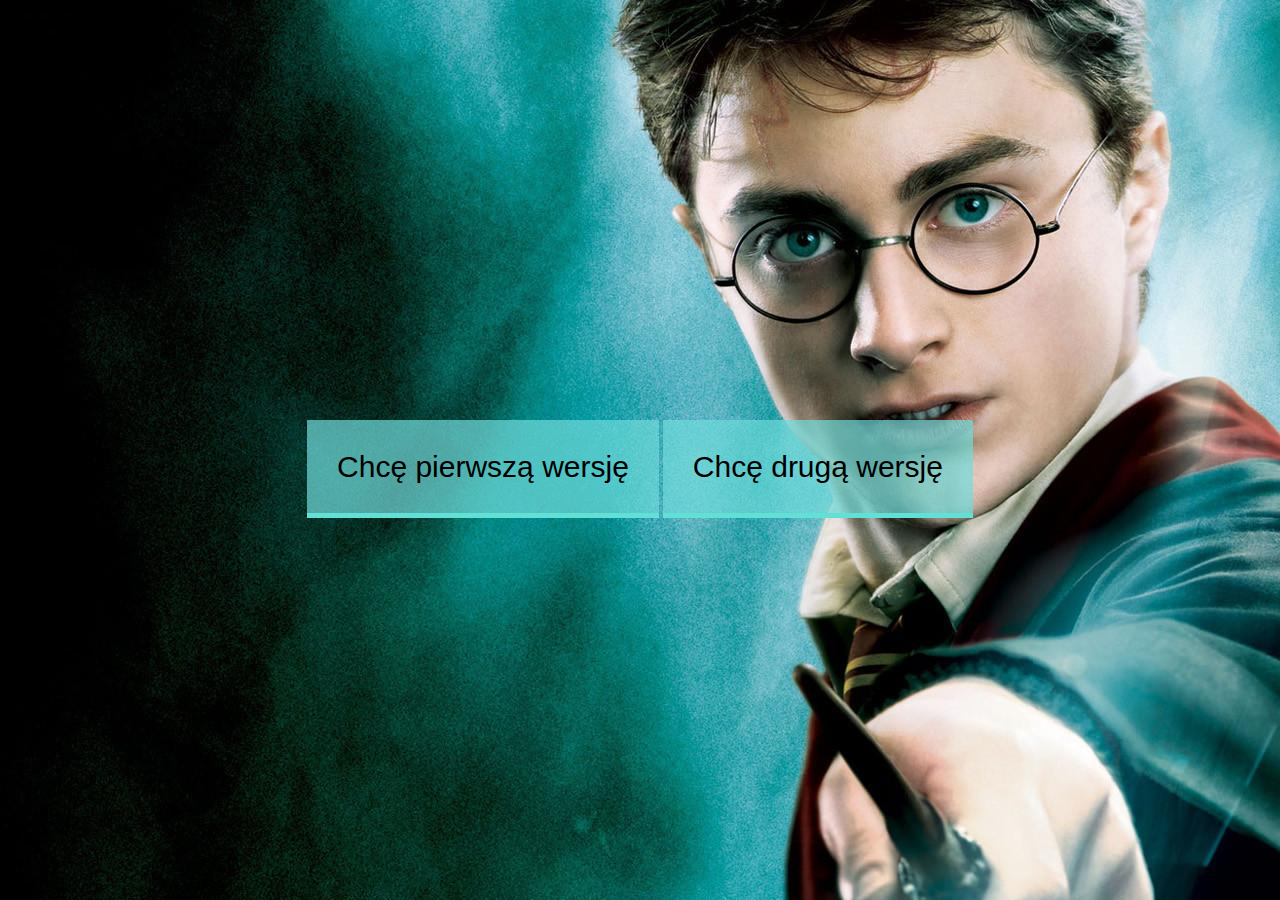
<file: index.html>
<!DOCTYPE html>

<head>

    <link rel="stylesheet" type="text/css" href="less.css"/>

    <title>Page Title</title>

</head>
<body>

<div class="button">
    <a class="dialog1" href="dialog1.html">Chcę pierwszą wersję</a>
    <a class="dialog2" href="dialog2.html">Chcę drugą wersję</a>
</div>
<br>


<p id="demo"></p>


</body>
</file>
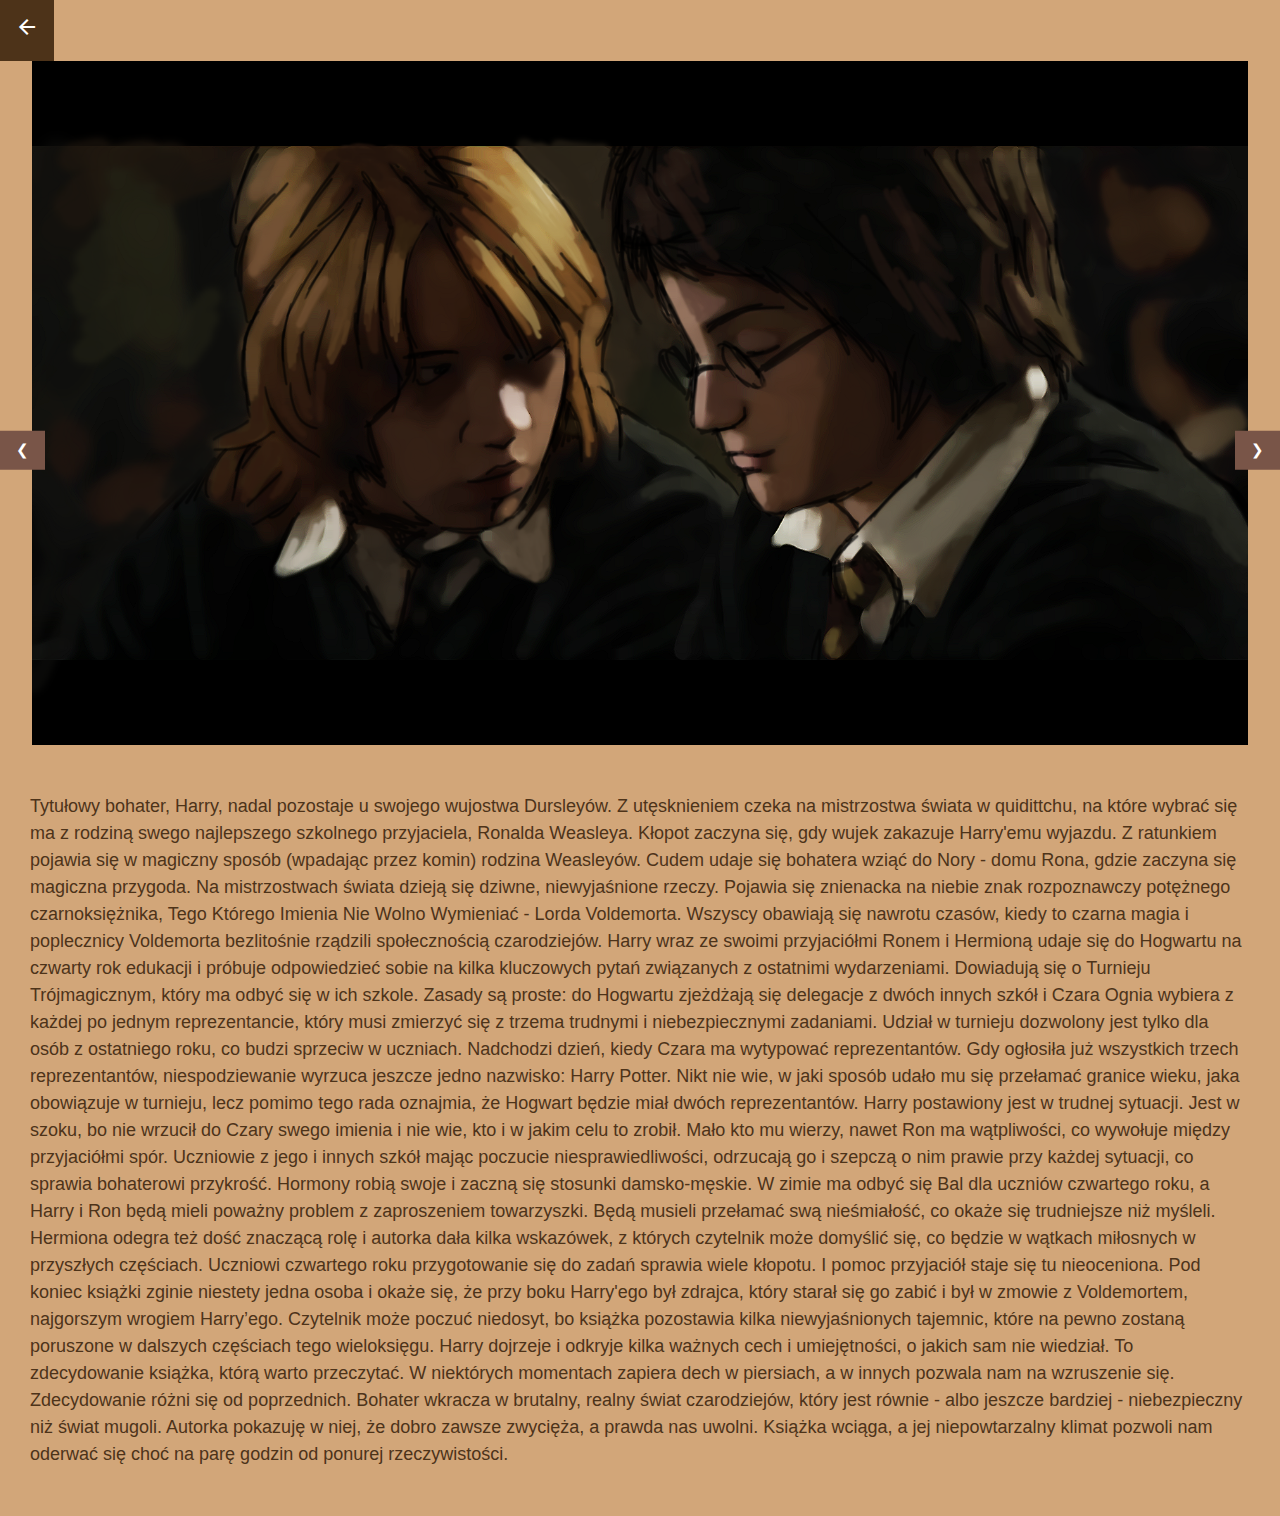
<file: dialog1.html>
<!DOCTYPE html>
<head>
    <meta charset="UTF-8">
    <link rel="stylesheet" type="text/css" href="less12.css"/>

    <meta name="viewport" content="width=device-width, initial-scale=1">
    <link rel="stylesheet" href="https://www.w3schools.com/w3css/4/w3.css">
    <link rel="stylesheet" href="https://fonts.googleapis.com/icon?family=Material+Icons">
    <title>Title</title>
</head>
<body>


<button><a class="back" href="index.html"><i class="material-icons">arrow_back</i></a></button>

<div class="w3-display-container mySlides">
    <img src="img_D/1.png">
    <div class="subtittles">
    </div>
</div>
<div class="w3-display-container mySlides">
    <img src="img_D/2.png">
    <div class="subtittles">
    </div>
</div>
<div class="w3-display-container mySlides">
    <img src="img_D/3.png">
    <div class="subtittles">
    </div>
</div>
<div class="w3-display-container mySlides">
    <img src="img_D/4.png">
    <div class="subtittles">
    </div>
</div>
<div class="w3-display-container mySlides">
    <img src="img_D/5.png">
    <div class="subtittles">
    </div>
</div>
<div class="w3-display-container mySlides">
    <img src="img_D/6.png">
    <div class="subtittles">
    </div>
</div>
<div class="w3-display-container mySlides">
    <img src="img_D/7.png">
    <div class="subtittles">
    </div>
</div>
<div class="w3-display-container mySlides">
    <img src="img_D/8.png">
    <div class="subtittles">
    </div>
</div>
<div class="w3-display-container mySlides">
    <img src="img_D/9.png">
    <div class="subtittles">
    </div>
</div>
<div class="w3-display-container mySlides">
    <img src="img_D/10.png">
    <div class="subtittles">
    </div>
</div>
<div class="w3-display-container mySlides">
    <img src="img_D/11.png">
    <div class="subtittles">
    </div>
</div>
<div class="w3-display-container mySlides">
    <img src="img_D/12.png">
    <div class="subtittles">
    </div>
</div>
<div class="w3-display-container mySlides">
    <img src="img_D/13.png">
    <div class="subtittles">
    </div>
</div>
<div class="w3-display-container mySlides">
    <img src="img_D/14.png">
    <div class="subtittles">
    </div>
</div>
<div class="w3-display-container mySlides">
    <img src="img_D/15.png">
    <div class="subtittles">
    </div>
</div>
<div class="w3-display-container mySlides">
    <img src="img_D/16.png">
    <div class="subtittles">
    </div>
</div>
<div class="w3-display-container mySlides">
    <img src="img_D/17.png">
    <div class="subtittles">
    </div>
</div>
<div class="w3-display-container mySlides">
    <img src="img_D/19.png">
    <div class="subtittles">
    </div>
</div>
<div class="w3-display-container mySlides">
    <img src="img_D/20.png">
    <div class="subtittles">
    </div>
</div>
<div class="w3-display-container mySlides">
    <img src="img_D/21.png">
    <div class="subtittles">
    </div>
</div>
<div class="w3-display-container mySlides">
    <img src="img_D/22.png">
    <div class="subtittles">
    </div>
</div>
<div class="w3-display-container mySlides">
    <img src="img_D/23.png">
    <div class="subtittles">
    </div>
</div>
<div class="w3-display-container mySlides">
    <img src="img_D/24.png">
    <div class="subtittles">
    </div>
</div>
<div class="w3-display-container mySlides">
    <img src="img_D/25.png">
    <div class="subtittles">
    </div>
</div>
<div class="w3-display-container mySlides">
    <img src="img_D/26.png">
    <div class="subtittles">
    </div>
</div>
<div class="w3-display-container mySlides">
    <img src="img_D/27.png">
    <div class="subtittles">
    </div>
</div>
<div class="w3-display-container mySlides">
    <img src="img_D/28.png">
    <div class="subtittles">
    </div>
</div>
<div class="w3-display-container mySlides">
    <img src="img_D/29.png">
    <div class="subtittles">
    </div>
</div>
<div class="w3-display-container mySlides">
    <img src="img_D/30.png">
    <div class="subtittles">
    </div>
</div>
<div class="w3-display-container mySlides">
    <img src="img_D/31.png">
    <div class="subtittles">
    </div>
</div>
<div class="w3-display-container mySlides">
    <img src="img_D/32.png">
    <div class="subtittles">
    </div>
</div>
<div class="w3-display-container mySlides">
    <img src="img_D/33.png">
    <div class="subtittles">
    </div>
</div>
<div class="w3-display-container mySlides">
    <img src="img_D/34.png">
    <div class="subtittles">
    </div>
</div>
<div class="w3-display-container mySlides">
    <img src="img_D/35.png">
    <div class="subtittles">
    </div>
</div>
<div class="w3-display-container mySlides">
    <img src="img_D/36.png">
    <div class="subtittles">
    </div>
</div>
<div class="w3-display-container mySlides">
    <img src="img_D/37.png">
    <div class="subtittles">
    </div>
</div>
<div class="w3-display-container mySlides">
    <img src="img_D/38.png">
    <div class="subtittles">
    </div>
</div>
<div class="w3-display-container mySlides">
    <img src="img_D/39.png">
    <div class="subtittles">
    </div>
</div>
<div class="w3-display-container mySlides">
    <img src="img_D/40.png">
    <div class="subtittles">
    </div>
</div>

<div class="w3-display-container mySlides">
    <img src="img_D/41.png">
    <div class="subtittles">
    </div>
</div>

<div class="w3-display-container mySlides">
    <img src="img_D/42.png">
    <div class="subtittles">
    </div>
</div>

<div class="w3-display-container mySlides">
    <img src="img_D/43.png">
    <div class="subtittles">
    </div>
</div>

<div class="w3-display-container mySlides">
    <img src="img_D/44.png">
    <div class="subtittles">
    </div>
</div>

<div class="w3-display-container mySlides">
    <img src="img_D/45.png">
    <div class="subtittles">
    </div>
</div>

<div class="w3-display-container mySlides">
    <img src="img_D/46.png">
    <div class="subtittles">
    </div>
</div>

<div class="w3-display-container mySlides">
    <img src="img_D/47.png">
    <div class="subtittles">
    </div>
</div>

<div class="w3-display-container mySlides">
    <img src="img_D/48.png">
    <div class="subtittles">
    </div>
</div>

<div class="w3-display-container mySlides">
    <img src="img_D/49.png">
    <div class="subtittles">
    </div>
</div>
<div class="w3-display-container mySlides">
    <img src="img_D/50.png">
    <div class="subtittles">
    </div>
</div>

<div class="w3-display-container mySlides">
    <img src="img_D/51.png">
    <div class="subtittles">
    </div>
</div>

<div class="w3-display-container mySlides">
    <img src="img_D/52.png">
    <div class="subtittles">
    </div>
</div>

<div class="w3-display-container mySlides">
    <img src="img_D/53.png">
    <div class="subtittles">
    </div>
</div>

<div class="w3-display-container mySlides">
    <img src="img_D/54.png">
    <div class="subtittles">
    </div>
</div>
<div class="w3-display-container mySlides">
    <img src="img_D/55.png">
    <div class="subtittles">
    </div>
</div>
<div class="w3-display-container mySlides">
    <img src="img_D/56.png">
    <div class="subtittles">
    </div>
</div>
<div class="w3-display-container mySlides">
    <img src="img_D/57.png">
    <div class="subtittles">
    </div>
</div>
<div class="w3-display-container mySlides">
    <img src="img_D/58.png">
    <div class="subtittles">
    </div>
</div>
<div class="w3-display-container mySlides">
    <img src="img_D/59.png">
    <div class="subtittles">
    </div>
</div>
<div class="w3-display-container mySlides">
    <img src="img_D/60.png">
    <div class="subtittles">
    </div>
</div>
<div class="w3-display-container mySlides">
    <img src="img_D/61.png">
    <div class="subtittles">
    </div>
</div>
<div class="w3-display-container mySlides">
    <img src="img_D/62.png">
    <div class="subtittles">
    </div>
</div>
<div class="w3-display-container mySlides">
    <img src="img_D/63.png">
    <div class="subtittles">
    </div>
</div>
<div class="w3-display-container mySlides">
    <img src="img_D/64.png">
    <div class="subtittles">
    </div>
</div>
<div class="w3-display-container mySlides">
    <img src="img_D/65.png">
    <div class="subtittles">
    </div>
</div>
<div class="w3-display-container mySlides">
    <img src="img_D/66.png">
    <div class="subtittles">
    </div>
</div>
<div class="w3-display-container mySlides">
    <img src="img_D/67.png">
    <div class="subtittles">
    </div>
</div>
<div class="w3-display-container mySlides">
    <img src="img_D/68.png">
    <div class="subtittles">
    </div>
</div>
<div class="w3-display-container mySlides">
    <img src="img_D/69.png">
    <div class="subtittles">
    </div>
</div>
<div class="w3-display-container mySlides">
    <img src="img_D/70.png">
    <div class="subtittles">
    </div>
</div>
<div class="w3-display-container mySlides">
    <img src="img_D/71.png">
    <div class="subtittles">
    </div>
</div>
<div class="w3-display-container mySlides">
    <img src="img_D/72.png">
    <div class="subtittles">
    </div>
</div>
<div class="w3-display-container mySlides">
    <img src="img_D/73.png">
    <div class="subtittles">
    </div>
</div>
<div class="w3-display-container mySlides">
    <img src="img_D/74.png">
    <div class="subtittles">
    </div>
</div>
<div class="w3-display-container mySlides">
    <img src="img_D/75.png">
    <div class="subtittles">
    </div>
</div>
<div class="w3-display-container mySlides">
    <img src="img_D/76.png">
    <div class="subtittles">
    </div>
</div>
<button class="w3-button w3-display-left w3-brown" onclick="plusDivs(-1)">&#10094;</button>
<button class="w3-button w3-display-right w3-brown" onclick="plusDivs(1)">&#10095;</button>

<div>
    <p class="text">Tytułowy bohater, Harry, nadal pozostaje u swojego wujostwa Dursleyów. Z utęsknieniem czeka na
        mistrzostwa świata
        w quidittchu, na które wybrać się ma z rodziną swego najlepszego szkolnego przyjaciela, Ronalda Weasleya. Kłopot
        zaczyna się, gdy wujek zakazuje Harry'emu wyjazdu. Z ratunkiem pojawia się w magiczny sposób (wpadając przez
        komin) rodzina Weasleyów. Cudem udaje się bohatera wziąć do Nory - domu Rona, gdzie zaczyna się magiczna
        przygoda.

        Na mistrzostwach świata dzieją się dziwne, niewyjaśnione rzeczy. Pojawia się znienacka na niebie znak
        rozpoznawczy potężnego czarnoksiężnika, Tego Którego Imienia Nie Wolno Wymieniać - Lorda Voldemorta. Wszyscy
        obawiają się nawrotu czasów, kiedy to czarna magia i poplecznicy Voldemorta bezlitośnie rządzili społecznością
        czarodziejów.

        Harry wraz ze swoimi przyjaciółmi Ronem i Hermioną udaje się do Hogwartu na czwarty rok edukacji i próbuje
        odpowiedzieć sobie na kilka kluczowych pytań związanych z ostatnimi wydarzeniami. Dowiadują się o Turnieju
        Trójmagicznym, który ma odbyć się w ich szkole. Zasady są proste: do Hogwartu zjeżdżają się delegacje z dwóch
        innych szkół i Czara Ognia wybiera z każdej po jednym reprezentancie, który musi zmierzyć się z trzema trudnymi
        i niebezpiecznymi zadaniami.

        Udział w turnieju dozwolony jest tylko dla osób z ostatniego roku, co budzi sprzeciw w uczniach. Nadchodzi
        dzień, kiedy Czara ma wytypować reprezentantów. Gdy ogłosiła już wszystkich trzech reprezentantów,
        niespodziewanie wyrzuca jeszcze jedno nazwisko: Harry Potter. Nikt nie wie, w jaki sposób udało mu się przełamać
        granice wieku, jaka obowiązuje w turnieju, lecz pomimo tego rada oznajmia, że Hogwart będzie miał dwóch
        reprezentantów.

        Harry postawiony jest w trudnej sytuacji. Jest w szoku, bo nie wrzucił do Czary swego imienia i nie wie, kto i w
        jakim celu to zrobił. Mało kto mu wierzy, nawet Ron ma wątpliwości, co wywołuje między przyjaciółmi spór.
        Uczniowie z jego i innych szkół mając poczucie niesprawiedliwości, odrzucają go i szepczą o nim prawie przy
        każdej sytuacji, co sprawia bohaterowi przykrość.

        Hormony robią swoje i zaczną się stosunki damsko-męskie. W zimie ma odbyć się Bal dla uczniów czwartego roku, a
        Harry i Ron będą mieli poważny problem z zaproszeniem towarzyszki. Będą musieli przełamać swą nieśmiałość, co
        okaże się trudniejsze niż myśleli. Hermiona odegra też dość znaczącą rolę i autorka dała kilka wskazówek, z
        których czytelnik może domyślić się, co będzie w wątkach miłosnych w przyszłych częściach.

        Uczniowi czwartego roku przygotowanie się do zadań sprawia wiele kłopotu. I pomoc przyjaciół staje się tu
        nieoceniona. Pod koniec książki zginie niestety jedna osoba i okaże się, że przy boku Harry'ego był zdrajca,
        który starał się go zabić i był w zmowie z Voldemortem, najgorszym wrogiem Harry’ego.

        Czytelnik może poczuć niedosyt, bo książka pozostawia kilka niewyjaśnionych tajemnic, które na pewno zostaną
        poruszone w dalszych częściach tego wieloksięgu. Harry dojrzeje i odkryje kilka ważnych cech i umiejętności, o
        jakich sam nie wiedział.

        To zdecydowanie książka, którą warto przeczytać. W niektórych momentach zapiera dech w piersiach, a w innych
        pozwala nam na wzruszenie się. Zdecydowanie różni się od poprzednich. Bohater wkracza w brutalny, realny świat
        czarodziejów, który jest równie - albo jeszcze bardziej - niebezpieczny niż świat mugoli. Autorka pokazuję w
        niej, że dobro zawsze zwycięża, a prawda nas uwolni. Książka wciąga, a jej niepowtarzalny klimat pozwoli nam
        oderwać się choć na parę godzin od ponurej rzeczywistości.
    </p>
</div>


<script>
    var slideIndex = 1;
    showDivs(slideIndex);

    function plusDivs(n) {
        showDivs(slideIndex += n);
    }

    function showDivs(n) {
        var i;
        var x = document.getElementsByClassName("mySlides");
        if (n > x.length) {
            slideIndex = 1
        }
        if (n < 1) {
            slideIndex = x.length
        }
        for (i = 0; i < x.length; i++) {
            x[i].style.display = "none";
        }
        x[slideIndex - 1].style.display = "block";
    }
</script>


</body>
</file>
<file: less.css>
body {
    background-image: url(img/bgc-1.jpg);
}

a {
    color: black;
    text-decoration: none;
    font-size: 30px;
    font-family: sans-serif;
    border-bottom: solid rgb(98, 224, 213) 5px;
    padding: 30px;
    background-color: rgba(112, 219, 219, 0.7);
}

.button {
    position: absolute;
    left: 0;
    top: 50%;
    width: 100%;
    text-align: center;
}
</file>
<file: less12.css>
body {
    background-color: rgb(210, 166, 121);
    color: white;
}

button {
    color: white;
    text-decoration: none;
    font-size: 30px;
    font-family: sans-serif;
    border: solid rgb(77, 51, 25) 5px;
    padding: 10px;
    background-color: rgb(77, 51, 25);
}

#demo {
    font-size: 25px;
    padding-top: 50px;
}

img {
    display: block;
    width: 95%;
    height: auto;
    margin-left: auto;
    margin-right: auto;
}

.text {
    color: rgb(77, 51, 25);
    font-size: large;
    padding: 30px;
}
</file>
